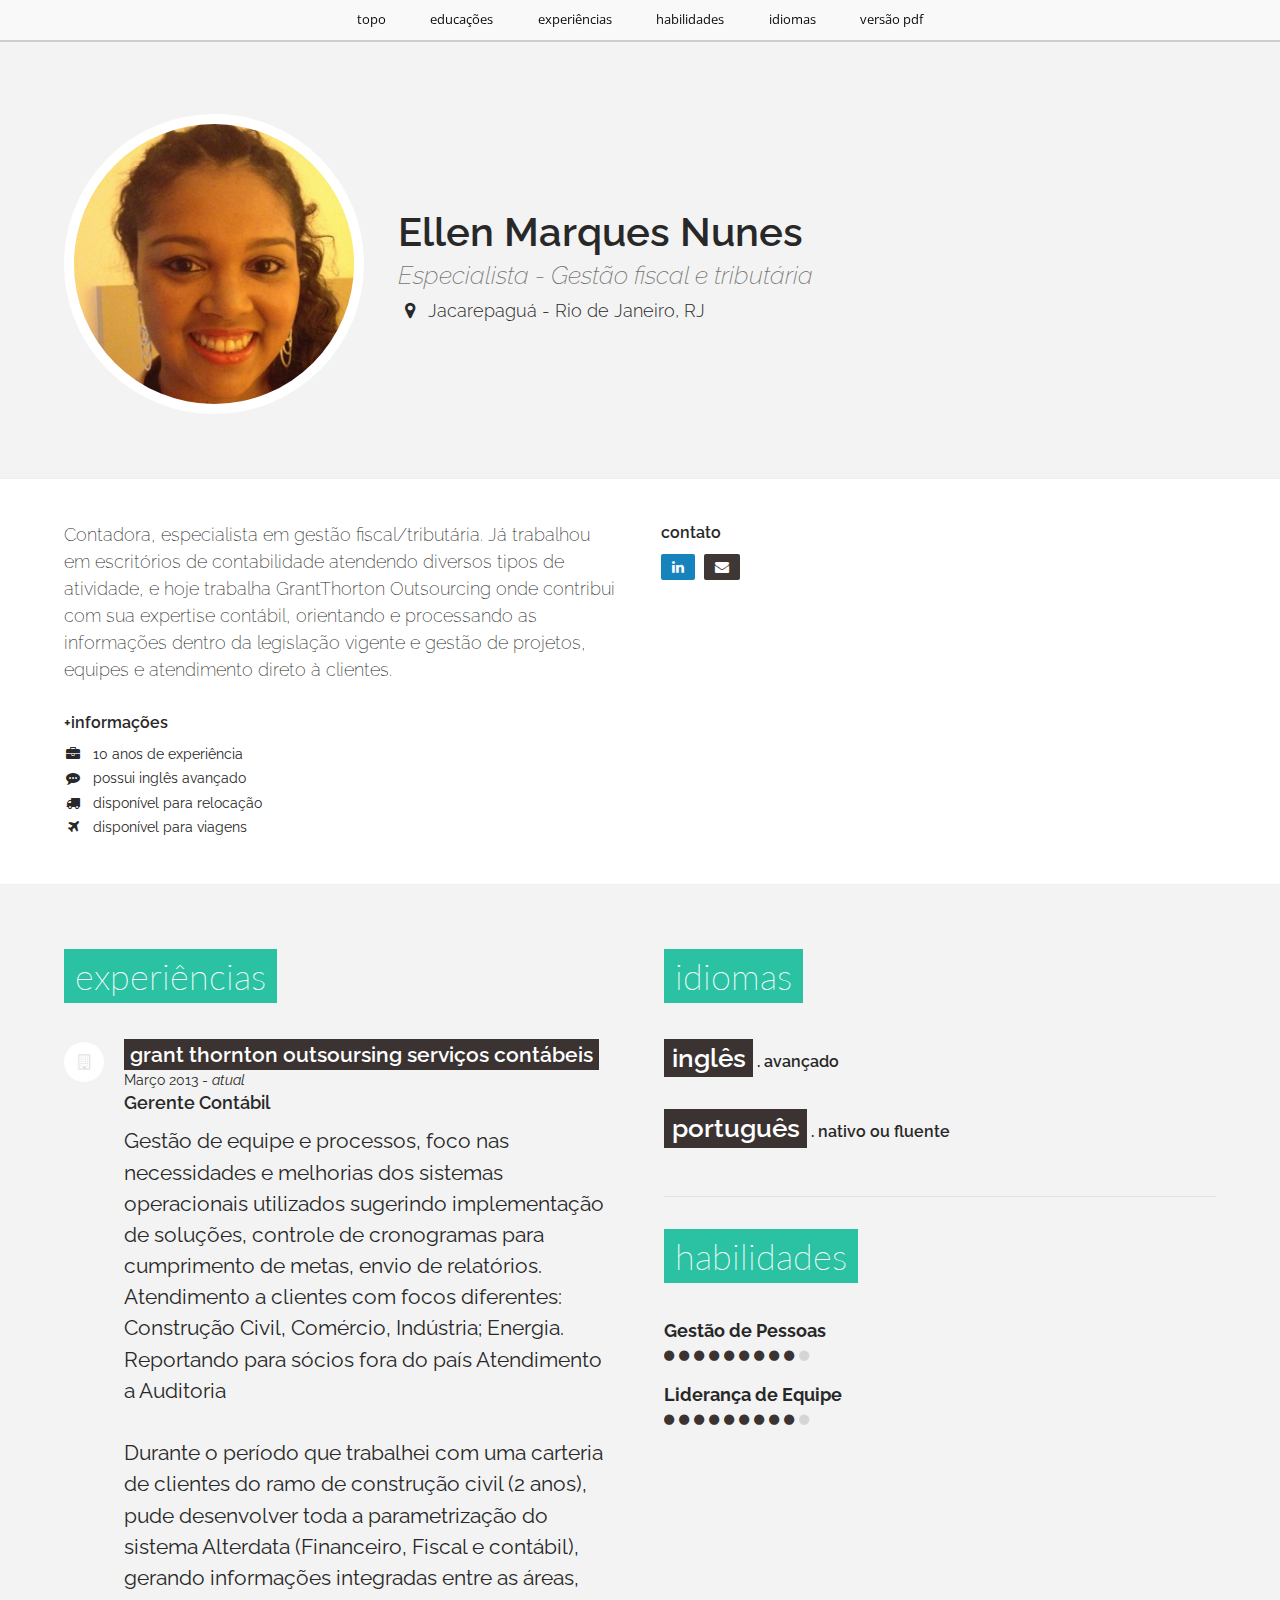
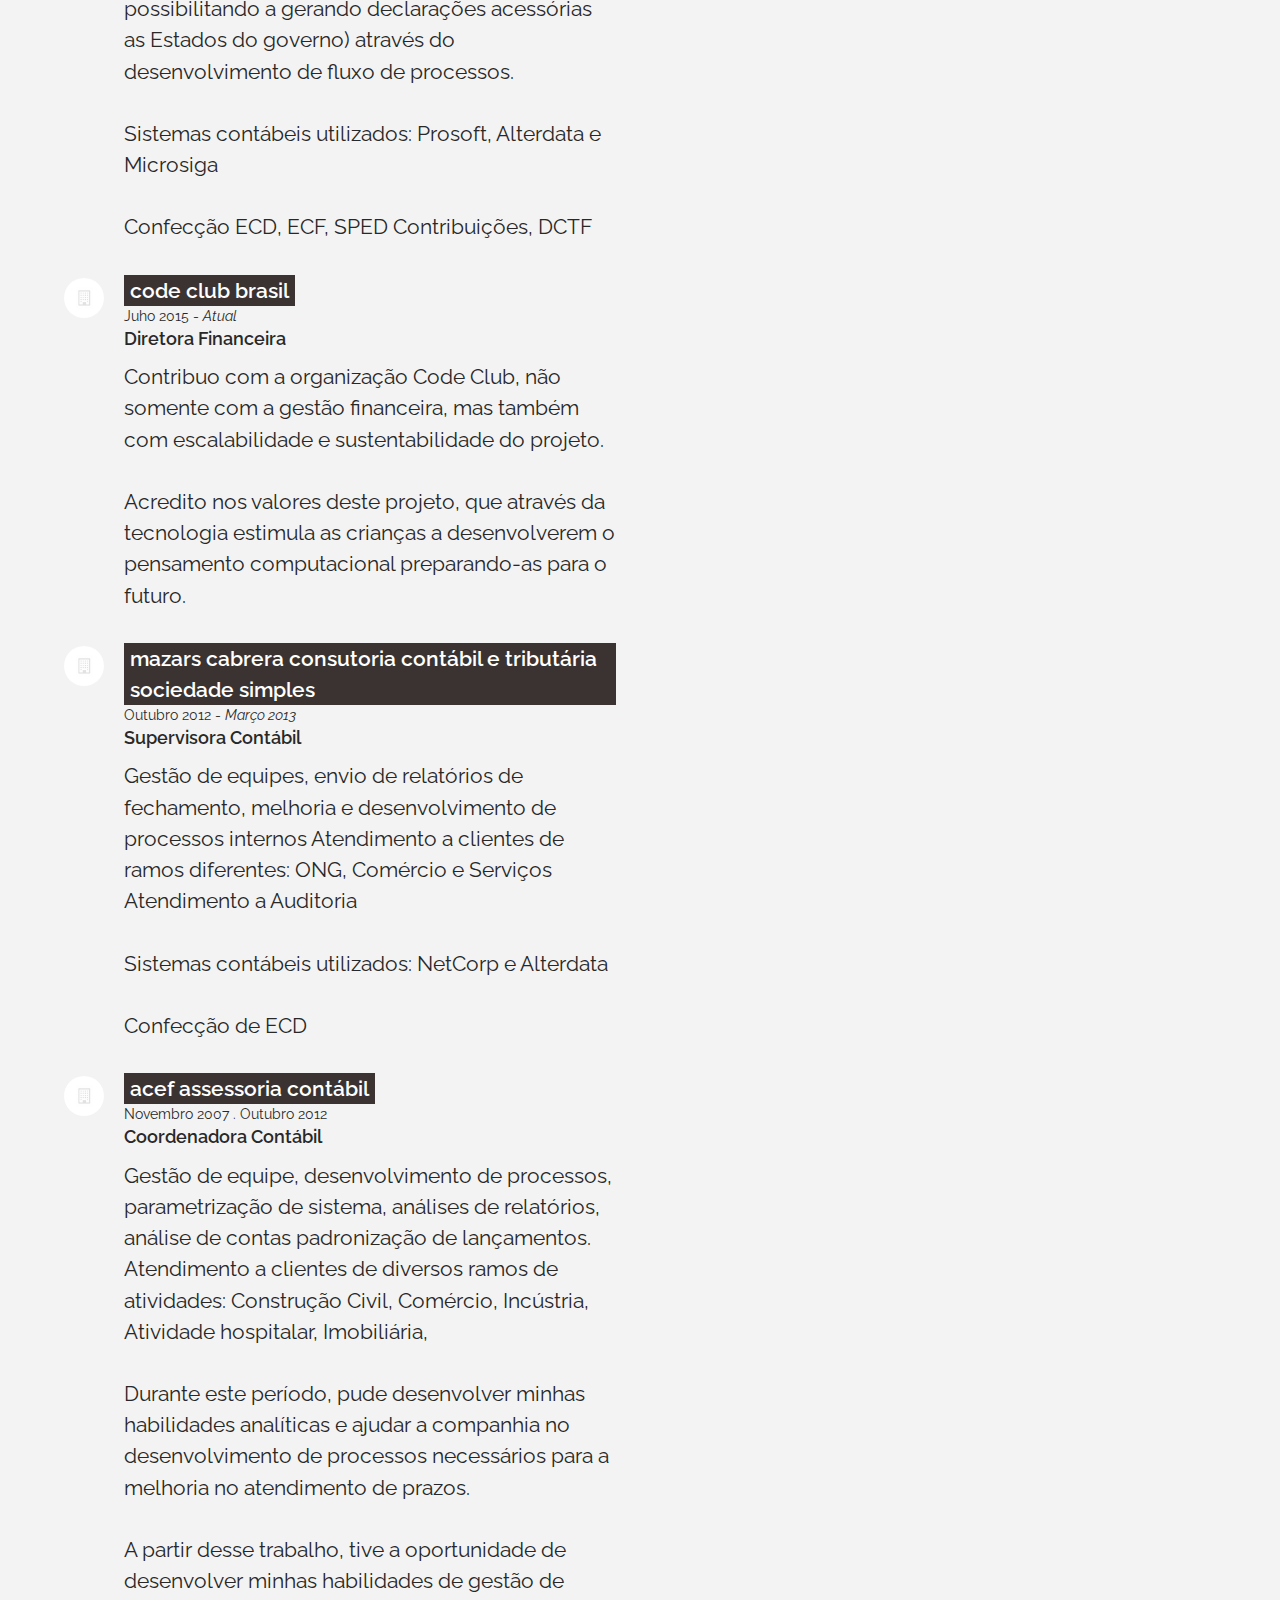
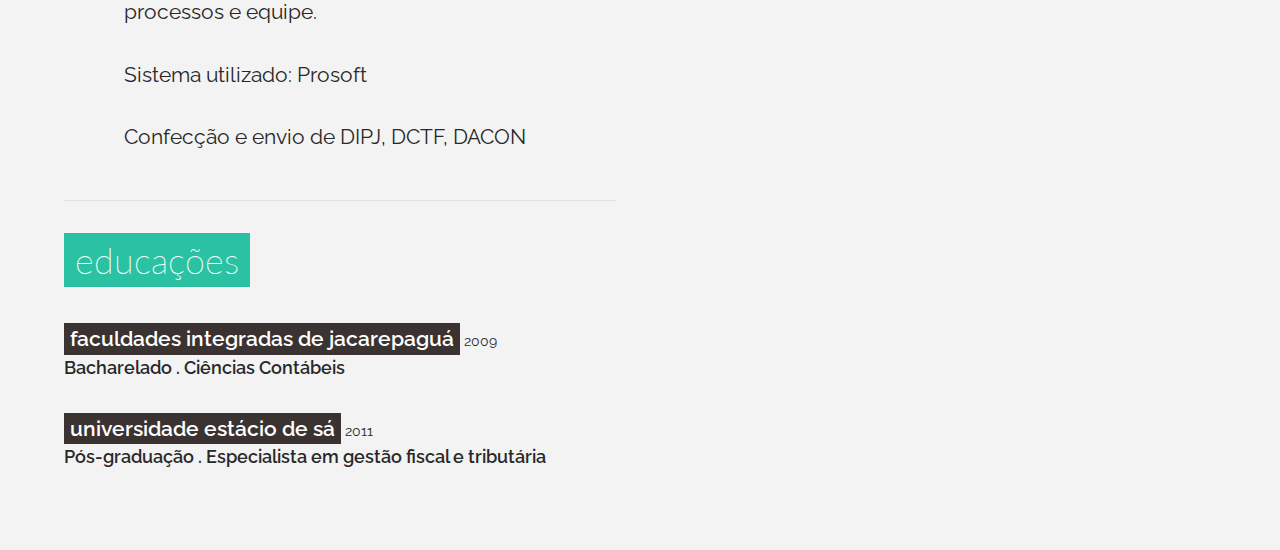
<file: index.html>
<!DOCTYPE html>
<!-- saved from url=(0036)http://trampos.co/felipefernandesweb -->
<html><head><meta http-equiv="Content-Type" content="text/html; charset=UTF-8">
	<meta name="viewport" content="width=device-width, initial-scale=1.0, minimum-scale=1.0, maximum-scale=1.0, user-scalable=no">
	<title>Ellen Marques Nunes</title>
	<link href='https://fonts.googleapis.com/css?family=Raleway|Lato|Raleway+Dots|Open+Sans' rel='stylesheet' type='text/css'>
	<link href="./index_files/font-awesome.min.css" rel="stylesheet" media="all">
	<link href="./index_files/css" rel="stylesheet" type="text/css" media="all">
	<link href="./index_files/estilo.css" media="all" rel="stylesheet">
	<style>
		.title {background-color: #2ac2a3;}
		.title {border-color: #2ac2a3;}
		.primary-color {color: #2ac2a3;}
		.title {color:#FFFFFF;}
		.subtitle {background-color:#3a3332;}
		.secondary-color {color:#3a3332;}
		.subtitle {color:#FFFFFF;}
		body {font-family:'Raleway'; font-size: 16px;}
		.title {font-family:'Lato';}
	</style>
</head>
<body>
	<div id="page">
		<a id="top"></a>
		<div id="mobile-nav">
			<div id="mobile-button" class="mobile-button">
				<div class="bars">
					<span class="bar"></span>
					<span class="bar"></span>
					<span class="bar"></span>
				</div>
			</div>
		</div>
		<nav id="index-nav">
			<ul>
				<li><a href="#top">topo</a></li>
				<li><a href="#educations"><i class="fa fa-book"></i> educações
					<span class="size">2</span></a>
				</li>
				<li><a href="#experiences"><i class="fa fa-suitcase"></i> experiências
					<span class="size">12</span></a>
				</li>
				<li><a href="#skills"><i class="fa fa-gear"></i> habilidades
					<span class="size">20</span></a>
				</li>
				<li><a href="#languages"><i class="fa fa-globe"></i> idiomas
					<span class="size">3</span></a>
				</li>
				<li><a href="ellen-curriculo.pdf" target="_blank">
					<i class="fa fa-link"></i> versão pdf
					<span class="size">3</span></a>
				</li>
			</ul>
		</nav>
		<link rel="stylesheet" href="https://maxcdn.bootstrapcdn.com/font-awesome/4.5.0/css/font-awesome.min.css">
		<link href="./index_files/topbar-afbad8b61f7d88797585ab41f31a71b4.css" media="all" rel="stylesheet">
		<script src="./index_files/topbar-4715f048f53b60dc08e5401110aee7cc.js"></script>
		<div id="content">
			<section class="hero">
				<div class="wrapper">
					<img alt="Picture?1407279193" class="image" src="./index_files/pp.jpeg">
					<div class="intro">
						<h1>Ellen Marques Nunes</h1>
						<h2>Especialista - Gestão fiscal e tributária</h2>
						<p><i class="fa fa-fw fa-map-marker"></i> Jacarepaguá - Rio de Janeiro, RJ</p><p>
					</p></div>
				</div>
			</section>
			<section class="about">
				<div class="wrapper two-columns">
					<div class="item">
						<p class="bio">Contadora, especialista em gestão fiscal/tributária.
							Já trabalhou em escritórios de contabilidade atendendo diversos tipos de
							atividade, e hoje trabalha GrantThorton Outsourcing onde contribui
							com sua expertise contábil, orientando e processando as informações
							dentro da legislação vigente e gestão de projetos, equipes e atendimento
							direto à clientes.<br>
						</p>
					</div>
					<div class="item">
						<h3>+informações</h3>
						<ul>
							<li class="info">
								<i class="fa fa-fw fa-briefcase"></i> 10 anos de experiência
							</li>
							<li class="info">
								<i class="fa fa-fw fa-commenting"></i> possui inglês avançado
							</li>
							<li class="info">
								<i class="fa fa-fw fa-truck"></i> disponível para relocação
							</li>
							<li class="info">
								<i class="fa fa-fw fa-plane"></i> disponível para viagens
							</li>
						</ul>
					</div>
					<div class="item share">
						<h3>Contato</h3>
						<ul>
							<li class="linkedin"><a href="https://br.linkedin.com/in/ellen-marques-59765246" target="_blank"><i class="fa fa-linkedin"></i></a></li>
							<li class="mail"><a href="mailto:cntellenmarques@gmail.com"><i class="fa fa-envelope"></i></a></li>
						</ul>
					</div>
				</div>
			</section>
			<section class="curriculum">
				<div class="container">
					<div class="wrapper two-columns">
						<div class="item experiences">
							<a id="experiences"></a>
							<h3 class="title">Experiências</h3>
							<ul>
								<li class="experience">
									<img alt="Missing company logo" class="image" src="./index_files/missing-company-logo-1b8a45747750e6d3a2ede0284f7c9f53.png">
									<div class="content">
										<h4 class="subtitle">Grant Thornton Outsoursing Serviços Contábeis</h4>
										<p class="date">Março 2013  - <em>atual</em></p>
										<p class="position">Gerente Contábil</p>
										<p class="description">
											Gestão de equipe e processos, foco nas necessidades e melhorias dos sistemas operacionais utilizados sugerindo implementação de soluções, controle de cronogramas para cumprimento de metas, envio de relatórios.
											Atendimento a clientes com focos diferentes: Construção Civil, Comércio, Indústria; Energia. Reportando para sócios fora do país
											Atendimento a Auditoria<br><br>
											Durante o período que trabalhei com uma carteria de clientes do ramo de construção civil (2 anos), pude desenvolver toda a parametrização
											do sistema Alterdata (Financeiro, Fiscal e contábil), gerando informações integradas entre as áreas, possibilitando a gerando declarações acessórias as Estados do governo) através do desenvolvimento de fluxo de processos.<br><br>
											Sistemas contábeis utilizados: Prosoft, Alterdata e Microsiga<br><br>
											Confecção ECD, ECF, SPED Contribuições, DCTF
										</p>
									</div>
								</li>
								<li class="experience">
									<img alt="Missing company logo" class="image" src="./index_files/missing-company-logo-1b8a45747750e6d3a2ede0284f7c9f53.png">
									<div class="content">
										<h4 class="subtitle">Code Club Brasil</h4>
										<p class="date">Juho 2015  - <em>Atual</em></p>
										<p class="position">Diretora Financeira</p>
										<p class="description">
											Contribuo com a organização Code Club, não somente com a gestão financeira, mas também com escalabilidade e sustentabilidade do projeto.<br><br>Acredito nos valores deste projeto, que através da tecnologia estimula as crianças a desenvolverem o pensamento computacional preparando-as para o futuro.
										</p>
									</div>
								</li>
								<li class="experience">
									<img alt="Missing company logo" class="image" src="./index_files/missing-company-logo-1b8a45747750e6d3a2ede0284f7c9f53.png">
									<div class="content">
										<h4 class="subtitle">Mazars Cabrera Consutoria Contábil e Tributária Sociedade Simples</h4>
										<p class="date">Outubro 2012  - <em>Março 2013</em></p>
										<p class="position">Supervisora Contábil</p>
										<p class="description">
											Gestão de equipes, envio de relatórios de fechamento, melhoria e desenvolvimento de processos internos
											Atendimento a clientes de ramos diferentes: ONG, Comércio e Serviços
											Atendimento a Auditoria<br><br>
											Sistemas contábeis utilizados: NetCorp e Alterdata<br><br>
											Confecção de ECD
										</p>
									</div>
								</li>
								<li class="experience">
									<img alt="Missing company logo" class="image" src="./index_files/missing-company-logo-1b8a45747750e6d3a2ede0284f7c9f53.png">
									<div class="content">
										<h4 class="subtitle">Acef Assessoria Contábil</h4>
										<p class="date">Novembro 2007 . Outubro 2012</p>
										<p class="position">Coordenadora Contábil</p>
										<p class="description">
											Gestão de equipe, desenvolvimento de processos, parametrização de sistema, análises de relatórios, análise de contas
											padronização de lançamentos.
											Atendimento a clientes de diversos ramos de atividades: Construção Civil, Comércio, Incústria, Atividade hospitalar, Imobiliária,<br><br>
											Durante este período, pude desenvolver minhas habilidades analíticas e ajudar a companhia no desenvolvimento de processos
											necessários para a melhoria no atendimento de prazos. <br><br>
											A partir desse trabalho, tive a oportunidade de desenvolver minhas habilidades de gestão de processos e equipe.<br><br>
											Sistema utilizado: Prosoft<br><br>
											Confecção e envio de DIPJ, DCTF, DACON
										</p>
									</div>
								</li>
							</ul>
						</div>
						<div class="item educations">
							<a id="educations"></a>
							<h3 class="title">Educações</h3>
							<ul>
								<li class="education">
									<h4 class="subtitle">Faculdades Integradas de Jacarepaguá</h4>
									<p class="date">2009 </p>
									<p class="course">
										Bacharelado . Ciências Contábeis
									</p>
								</li>
								<li class="education">
									<h4 class="subtitle">Universidade Estácio de Sá</h4>
									<p class="date">2011 </p>
									<p class="course">
										Pós-graduação . Especialista em gestão fiscal e tributária
									</p>
								</li>
							</ul>
						</div>
						<div class="item languages">
							<a id="languages"></a>
							<h3 class="title">Idiomas</h3>
							<ul>
								<li class="language">
									<h3 class="subtitle">Inglês </h3>
									<p class="level"> . avançado</p>
								</li>
								<li class="language">
									<h3 class="subtitle">Português</h3>
									<p class="level"> . nativo ou fluente</p>
								</li>
							</ul>
						</div>
						<div class="item skills">
							<a id="skills"></a>
							<h3 class="title">Habilidades</h3>
							<ul>
								<li class="skill">
									<h4>Gestão de Pessoas</h4>
									<p class="rate">
										<i class="fa fa-circle secondary-color"></i> 	
										<i class="fa fa-circle secondary-color"></i> 	
										<i class="fa fa-circle secondary-color"></i> 	
										<i class="fa fa-circle secondary-color"></i> 	
										<i class="fa fa-circle secondary-color"></i> 	
										<i class="fa fa-circle secondary-color"></i> 	
										<i class="fa fa-circle secondary-color"></i> 	
										<i class="fa fa-circle secondary-color"></i> 	
										<i class="fa fa-circle secondary-color"></i>
										<i class="fa fa-circle opaque secondary-color"></i>
									</p>
								</li>
								<li class="skill">
									<h4>Liderança de Equipe</h4>
									<p class="rate">
										<i class="fa fa-circle secondary-color"></i> 	
										<i class="fa fa-circle secondary-color"></i> 	
										<i class="fa fa-circle secondary-color"></i> 	
										<i class="fa fa-circle secondary-color"></i> 	
										<i class="fa fa-circle secondary-color"></i> 	
										<i class="fa fa-circle secondary-color"></i> 	
										<i class="fa fa-circle secondary-color"></i> 	
										<i class="fa fa-circle secondary-color"></i> 	
										<i class="fa fa-circle secondary-color"></i>
										<i class="fa fa-circle opaque secondary-color"></i>
									</p>
								</li>
							</ul>
						</div>
					</div>
				</div>
			</section>
		</div>
		</div><!-- #page -->
	</html>
</file>
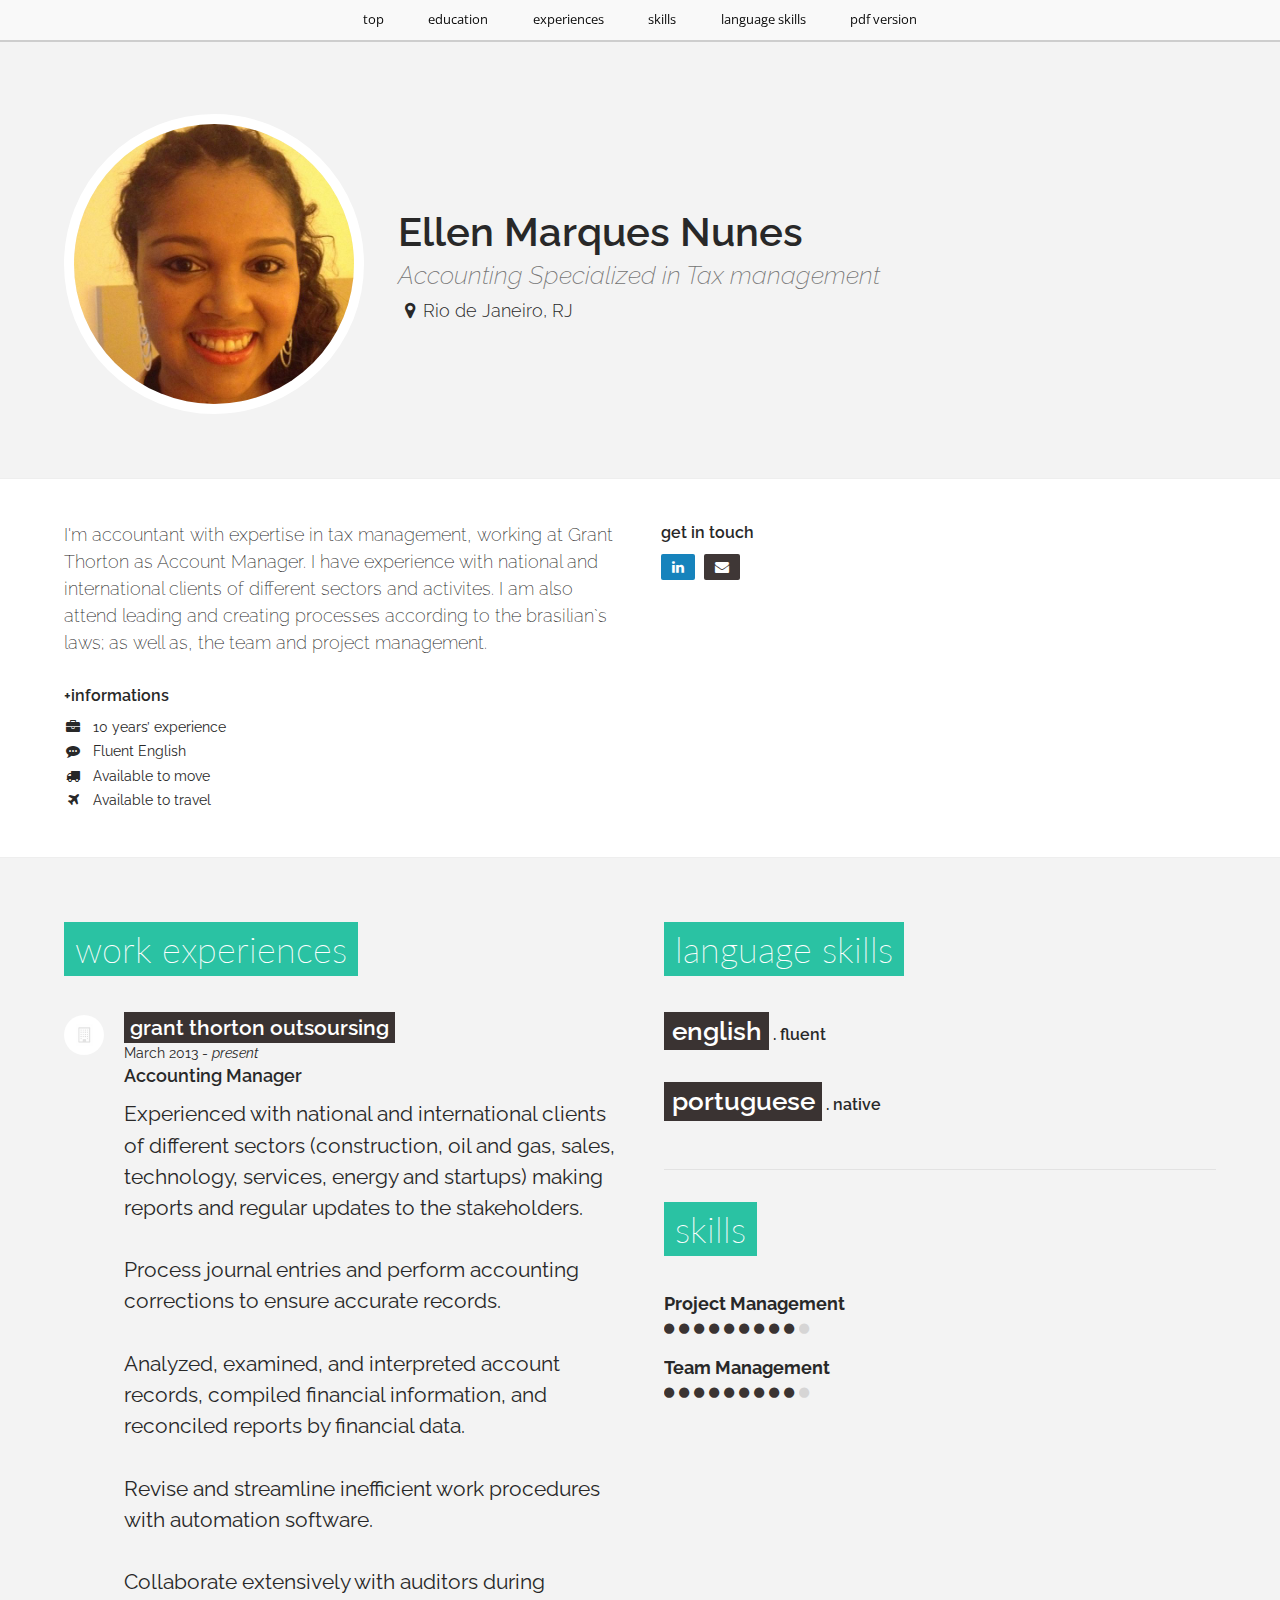
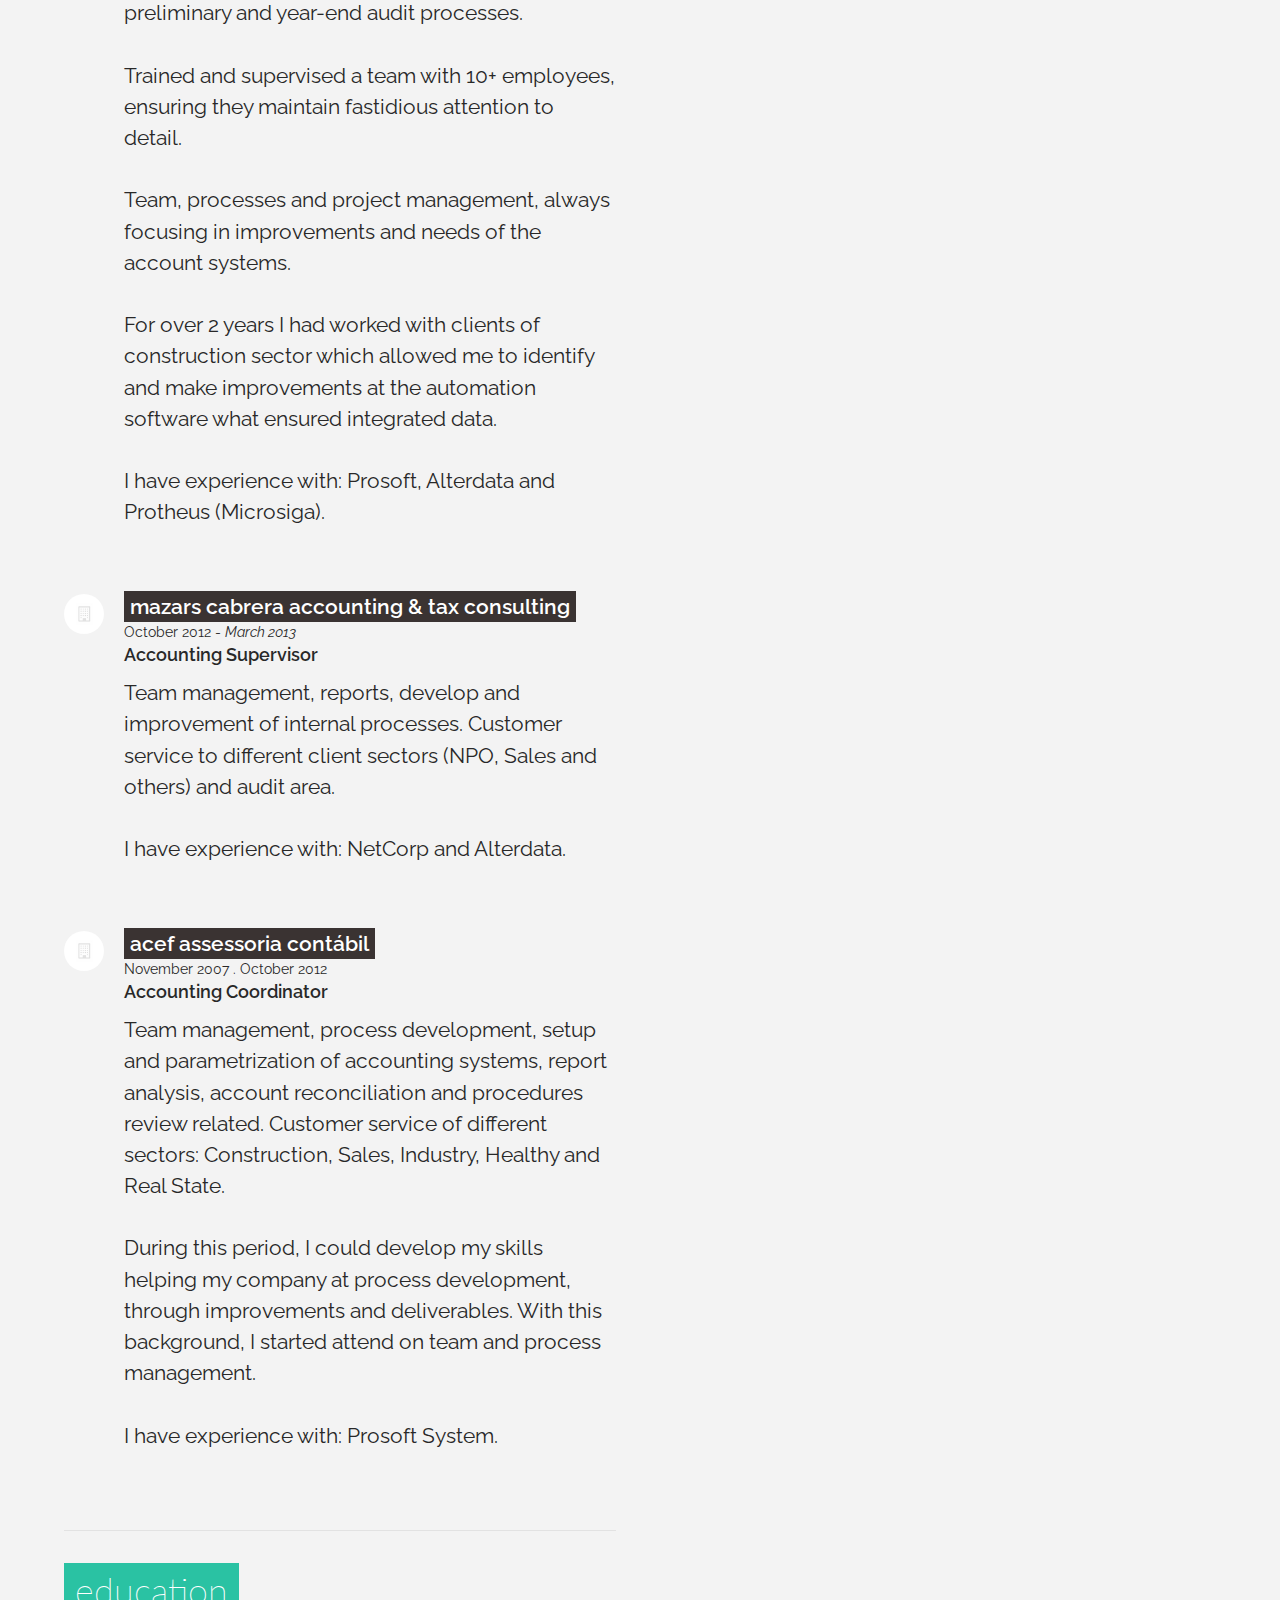
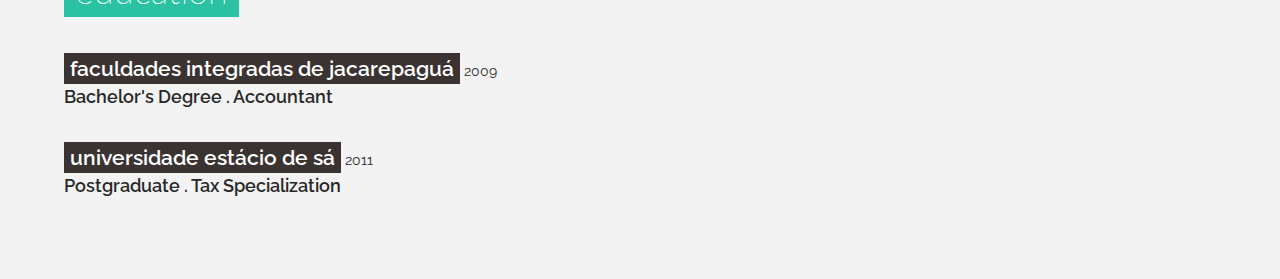
<file: en/index.html>
<!DOCTYPE html>
<!-- saved from url=(0036)http://trampos.co/felipefernandesweb -->
<html><head><meta http-equiv="Content-Type" content="text/html; charset=UTF-8">
		<meta name="viewport" content="width=device-width, initial-scale=1.0, minimum-scale=1.0, maximum-scale=1.0, user-scalable=no">
		<title>Ellen Marques Nunes</title>
		<link href='https://fonts.googleapis.com/css?family=Raleway|Lato|Raleway+Dots|Open+Sans' rel='stylesheet' type='text/css'>
		<link href="./index_files/font-awesome.min.css" rel="stylesheet" media="all">
		<link href="./index_files/css" rel="stylesheet" type="text/css" media="all">
		<link href="./index_files/estilo.css" media="all" rel="stylesheet">
		<style>
			.title {background-color: #2ac2a3;}
			.title {border-color: #2ac2a3;}
			.primary-color {color: #2ac2a3;}
			.title {color:#FFFFFF;}
			.subtitle {background-color:#3a3332;}
			.secondary-color {color:#3a3332;}
			.subtitle {color:#FFFFFF;}
			body {font-family:'Raleway'; font-size: 16px;}
			.title {font-family:'Lato';}
		</style>

	</head>

	<body>

		<div id="page">
			  <a id="top"></a>

<div id="mobile-nav">
	<div id="mobile-button" class="mobile-button">
		<div class="bars">
			<span class="bar"></span>
			<span class="bar"></span>
			<span class="bar"></span>
		</div>
	</div>
</div>

<nav id="index-nav">
  <ul>
		<li><a href="#top">top</a></li>

			<li><a href="#educations"><i class="fa fa-book"></i> education
				<span class="size">2</span></a>
			</li>

			<li><a href="#experiences"><i class="fa fa-suitcase"></i> experiences
				<span class="size">12</span></a>
			</li>

			<li><a href="#skills"><i class="fa fa-gear"></i> skills
				<span class="size">20</span></a>
			</li>

			<li><a href="#languages"><i class="fa fa-globe"></i> language skills
				<span class="size">3</span></a>
			</li>

			<li><a href="ellen-curriculo.pdf" target="_blank">
				<i class="fa fa-link"></i> pdf version
				<span class="size">3</span></a>
			</li>
  </ul>
</nav>

<link rel="stylesheet" href="https://maxcdn.bootstrapcdn.com/font-awesome/4.5.0/css/font-awesome.min.css">
<link href="./index_files/topbar-afbad8b61f7d88797585ab41f31a71b4.css" media="all" rel="stylesheet">
<script src="./index_files/topbar-4715f048f53b60dc08e5401110aee7cc.js"></script>


			<div id="content">

<section class="hero">
  <div class="wrapper">
    <img alt="Picture?1407279193" class="image" src="./index_files/pp.jpeg">

    <div class="intro">
			<h1>Ellen Marques Nunes</h1>
			<h2>Accounting Specialized in Tax management</h2>
			<p><i class="fa fa-fw fa-map-marker"></i>Rio de Janeiro, RJ</p><p>
 		</p></div>
	</div>
</section>
<section class="about">
  <div class="wrapper two-columns">
      <div class="item">
				<p class="bio">I'm accountant with expertise in tax management, working at Grant Thorton as Account Manager. I have experience with national and international clients of different sectors and activites. I am also attend leading and creating processes according to the brasilian`s laws; as well as, the team and project management.<br>
				</p>
			</div>

			<div class="item">
				<h3>+informations</h3>
        <ul>
						<li class="info">
							<i class="fa fa-fw fa-briefcase"></i> 10 years’ experience
						</li>
	      	 	<li class="info">
							<i class="fa fa-fw fa-commenting"></i> Fluent English
						</li>
	      	 	<li class="info">
							<i class="fa fa-fw fa-truck"></i> Available to move
						</li>
					 	<li class="info">
							<i class="fa fa-fw fa-plane"></i> Available to travel
						</li>
        </ul>
			</div>


    <div class="item share">
      <h3>Get in touch</h3>
      <ul>
        <li class="linkedin"><a href="http://www.linkedin.com/shareArticle?mini=true&url=http://trampos.co/felipefernandesweb&title=Felipe:%20Gest%C3%A3o%20de%20projetos&summary=Possuo%20forma%C3%A7%C3%A3o%20em%20Tecnologia%20da%20Informa%C3%A7%C3%A3o,%20certificado%20como%20Gestor%20de%20Projetos%20pela%20APM%20Group.%20Falo%20Ingl%C3%AAs%20em%20n%C3%ADvel%20avan%C3%A7ado.%20Possuo%20mais%20de%2015%20anos%20de%20experi%C3%AAncia%20no%20seguimento%20de%20Internet,%20dentre%20estes,%20mais%20de%205%20anos%20gerindo%20equipes%20de%20TI,%20atendendo%20clientes%20como:%20Globo,%20Sony%20Music,%20Paramount%20Pictures,%20Universal%20Channel,%20Jornal%20Lance!,%20L%C3%B2real,%20Garnier,%20PUC-RJ,%20SESC%20Rio,%20RJZ/Cyrella.&source=http://trampos.co/felipefernandesweb" target="_blank"><i class="fa fa-linkedin"></i></a></li>
        <li class="mail"><a href="mailto:cntellenmarques@gmail.com"><i class="fa fa-envelope"></i></a></li>
      </ul>
    </div>

 </div>
</section>
<section class="curriculum">
  <div class="container">
	<div class="wrapper two-columns">
      <div class="item experiences">
				<a id="experiences"></a>
        <h3 class="title">Work Experiences</h3>
        <ul>
            <li class="experience">
             <img alt="Missing company logo" class="image" src="./index_files/missing-company-logo-1b8a45747750e6d3a2ede0284f7c9f53.png">
              <div class="content">
					<h4 class="subtitle">Grant Thorton Outsoursing</h4>
	              		<p class="date">March 2013  - <em><i>present</i></em></p>
				        <p class="position">Accounting Manager</p>
						<p class="description">							
							Experienced with national and international clients of different sectors (construction, oil and gas, sales, technology, services, energy and startups) making reports and regular updates to the stakeholders. <br><br>
							Process journal entries and perform accounting corrections to ensure accurate records.<br><br>
							Analyzed, examined, and interpreted account records, compiled financial information, and reconciled reports by financial data.<br><br>
							Revise and streamline inefficient work procedures with automation software.<br><br>
							Collaborate extensively with auditors during preliminary and year-end audit processes.<br><br>
							Trained and supervised a team with 10+ employees, ensuring they maintain fastidious attention to detail.<br><br>
							Team, processes and project management, always focusing in improvements and needs of the account systems. <br><br>
							For over 2 years I had worked with clients of construction sector which allowed me to identify and make improvements at the automation software what ensured integrated data.<br><br>
							I have experience with: Prosoft, Alterdata and Protheus (Microsiga).<br><br>
						</p>
				</div>
            </li>
            <li class="experience">
             <img alt="Missing company logo" class="image" src="./index_files/missing-company-logo-1b8a45747750e6d3a2ede0284f7c9f53.png">
              <div class="content">
					<h4 class="subtitle">Mazars Cabrera Accounting &amp; Tax Consulting</h4>
	              		<p class="date">October 2012  - <em>March 2013</em></p>
				        <p class="position">Accounting Supervisor</p>
						<p class="description">
							Team management, reports, develop and improvement of internal processes. Customer service to different client sectors (NPO, Sales and others) and audit area.<br><br>
							I have experience with: NetCorp and Alterdata.<br><br>
						</p>
				</div>
            </li>
            <li class="experience">
             <img alt="Missing company logo" class="image" src="./index_files/missing-company-logo-1b8a45747750e6d3a2ede0284f7c9f53.png">
              <div class="content">
					<h4 class="subtitle">Acef Assessoria Contábil</h4>
      					<p class="date">November 2007 . October 2012</p>
	         			<p class="position">Accounting Coordinator</p>
						<p class="description">
							Team management, process development, setup and parametrization of accounting systems, report analysis, account reconciliation and procedures review related. Customer service of different sectors: Construction, Sales, Industry, Healthy and Real State.<br><br>
							During this period, I could develop my skills helping my company at process development, through improvements and deliverables. With this background, I started attend on team and process management.<br><br>
							I have experience with: Prosoft System.<br><br>
						</p>
				</div>
            </li>
        </ul>
      </div>

      <div class="item educations">
		<a id="educations"></a>
        <h3 class="title">Education</h3>
        <ul>
            <li class="education">
            	<h4 class="subtitle">Faculdades Integradas de Jacarepaguá</h4>
				<p class="date">2009 </p>
            	<p class="course">Bachelor's Degree . Accountant</p>
            </li>
            <li class="education">
              	<h4 class="subtitle">Universidade Estácio de Sá</h4>
              	<p class="date">2011 </p>
            	<p class="course">Postgraduate . Tax Specialization</p>
            </li>
        </ul>
      </div>

      <div class="item languages">
		<a id="languages"></a>
        <h3 class="title">Language Skills</h3>
        <ul>
            <li class="language">
              <h3 class="subtitle">English </h3>
              <p class="level"> . fluent</p>
            </li>
            <li class="language">
              <h3 class="subtitle">Portuguese</h3>
              <p class="level"> . native</p>
            </li>
        </ul>
      </div>

	  <div class="item skills">
		<a id="skills"></a>
          	<h3 class="title">Skills</h3>
          	<ul>
              <li class="skill">
				<h4>Project Management</h4>
				<p class="rate">
					<i class="fa fa-circle secondary-color"></i> 	
					<i class="fa fa-circle secondary-color"></i> 	
					<i class="fa fa-circle secondary-color"></i> 	
					<i class="fa fa-circle secondary-color"></i> 	
					<i class="fa fa-circle secondary-color"></i> 	
					<i class="fa fa-circle secondary-color"></i> 	
					<i class="fa fa-circle secondary-color"></i> 	
					<i class="fa fa-circle secondary-color"></i> 	
					<i class="fa fa-circle secondary-color"></i>
					<i class="fa fa-circle opaque secondary-color"></i>
				</p>
			  </li>
              <li class="skill">
				<h4>Team Management</h4>
				<p class="rate">
					<i class="fa fa-circle secondary-color"></i> 	
					<i class="fa fa-circle secondary-color"></i> 	
					<i class="fa fa-circle secondary-color"></i> 	
					<i class="fa fa-circle secondary-color"></i> 	
					<i class="fa fa-circle secondary-color"></i> 	
					<i class="fa fa-circle secondary-color"></i> 	
					<i class="fa fa-circle secondary-color"></i> 	
					<i class="fa fa-circle secondary-color"></i> 	
					<i class="fa fa-circle secondary-color"></i>
					<i class="fa fa-circle opaque secondary-color"></i>
				</p>
			  </li>
          </ul>
		</div>
	  </div>
	</div>
</section>
</div>
</div><!-- #page -->

</html>
</file>
<file: index_files/estilo.css>
article,aside,details,figcaption,figure,footer,header,hgroup,nav,section,summary{display:block}audio,canvas,video{display:inline-block;*display:inline;*zoom:1}audio:not([controls]){display:none;height:0}[hidden]{display:none}html{font-size:100%;overflow-y:scroll;-webkit-text-size-adjust:100%;-ms-text-size-adjust:100%;line-height:1.5;-webkit-font-smoothing:antialiased}body{margin:0}a:focus{outline:thin dotted}a:hover,a:active{outline:0}h1,h2,h3,h4,h5,h6{margin:0;padding:0}abbr[title]{border-bottom:1px dotted}b,strong{font-weight:bold}blockquote{font-family:Georgia,"Times New Roman",Times,serif}dfn{font-style:italic}mark{background:#ff0;color:#000}p,pre{margin:0}pre,code,kbd,samp{font-family:monospace,serif;_font-family:'courier new',monospace;font-size:1em}pre{white-space:pre;white-space:pre-wrap;word-wrap:break-word}q{quotes:none}q:before,q:after{content:'';content:none}small{font-size:80%}sub,sup{font-size:75%;line-height:0;position:relative;vertical-align:baseline}sup{top:-.5em}sub{bottom:-.25em}dl,ol,ul{margin:0;padding:0;list-style:none;list-style-image:none}form{margin:0}fieldset{border:1px solid silver;margin:0 2px;padding:.35em .625em .75em}legend{border:0;padding:0;white-space:normal;*margin-left:-7px}select{max-width:100%}button,input,select,textarea{font-size:100%;margin:0;vertical-align:baseline;*vertical-align:middle;font-family:sans-serif}button,input{line-height:normal}button,input[type="button"],input[type="reset"],input[type="submit"]{cursor:pointer;-webkit-appearance:button;border-radius:0;*overflow:visible;outline:none}button[disabled],input[disabled]{cursor:default}input[type="checkbox"],input[type="radio"]{box-sizing:border-box;padding:0;*height:13px;*width:13px}input[type="search"]{-webkit-appearance:textfield;-moz-box-sizing:content-box;-webkit-box-sizing:content-box;box-sizing:content-box}input[type="search"]::-webkit-search-decoration,input[type="search"]::-webkit-search-cancel-button{-webkit-appearance:none}button::-moz-focus-inner,input::-moz-focus-inner{border:0;padding:0}textarea{overflow:auto;vertical-align:top}textarea,input[type="text"],input[type="email"],input[type="password"]{-webkit-appearance:none;border-radius:0;-moz-border-radius:0;-webkit-box-sizing:border-box;-moz-box-sizing:border-box;box-sizing:border-box}table{border-collapse:collapse;border-spacing:0}.wrapper{width:90%;max-width:1280px;-moz-column-gap:3em;-webkit-column-gap:3em;column-gap:3em;-moz-column-count:1;-webkit-column-count:1;column-count:1;margin:auto}.wrapper .item{display:inline-block;width:100%;margin-top:1em;margin-bottom:1em}@media screen and (min-width: 0px) and (max-width: 640px){.wrapper{-moz-column-count:1;-webkit-column-count:1;column-count:1}}@media screen and (min-width: 641px) and (max-width: 800px){.wrapper{-moz-column-count:1;-webkit-column-count:1;column-count:1}}@media screen and (min-width: 801px) and (max-width: 1280px){.wrapper.two-columns{-moz-column-count:2;-webkit-column-count:2;column-count:2}}@media screen and (min-width: 1281px){.wrapper.two-columns{-moz-column-count:2;-webkit-column-count:2;column-count:2}}@media print{.wrapper{clear:both;width:100%}.wrapper.two-columns .item{-webkit-box-sizing:border-box;-moz-box-sizing:border-box;box-sizing:border-box;-moz-background-clip:padding-box !important;-webkit-background-clip:padding-box !important;background-clip:padding-box !important;float:left;width:50%;padding:10px}.wrapper.two-columns .item:nth-child(odd){clear:both}}html{font-size:62.5%}body{background-color:#f3f3f3;font-family:"Source Sans Pro", sans-serif;font-size:1.6rem;color:#282828;margin:0}section{clear:both;page-break-inside:avoid}header,footer,main{clear:both}.hero{padding:4em 0}.hero .image,.hero .intro{display:inline-block;vertical-align:middle}.hero .image{text-align:center;max-width:300px;margin-right:30px;-webkit-border-radius:50%;-moz-border-radius:50%;border-radius:50%;border:10px solid #FFF;overflow:hidden;box-sizing:border-box}.hero .intro{max-width:900px;font-size:1.8rem;font-weight:300}.hero .intro h1{font-weight:600;margin-bottom:.2em;margin-top:.2em;line-height:1em;font-size:4rem}.hero .intro h2{font-size:2.5rem;font-weight:200;font-style:italic;line-height:1.2;margin-bottom:.3em;color:#727272}.hero .intro h3{display:inline;font-size:1.4rem;font-weight:600;text-transform:lowercase;padding:0 .5em}.hero .intro .looking-for{margin-top:2em;margin-bottom:0;font-size:1.5rem}.hero .intro i{margin-right:.1em}.about{background-color:#FFF;border-top:1px solid #eee;border-bottom:1px solid #eee;font-size:1.4rem;padding:2em 0}.about .bio{font-size:1.8rem;font-weight:200}.about h3{display:inline-block;font-weight:600;padding:0;text-transform:lowercase;margin-bottom:0.5em}.about .info{margin-bottom:0.25em;display:block}.about .info .fa{margin-right:0.5em}.curriculum{padding:2em 0}.curriculum .container{overflow:hidden}.curriculum .wrapper{margin-top:-1px;overflow:hidden}.curriculum h3.title{display:inline-block;font-size:3.6rem;font-weight:200;padding:0 .3em;text-transform:lowercase;margin-bottom:1em}.curriculum .subtitle{display:inline-block;font-weight:600;font-size:1.3em;padding:0 .3em;text-transform:lowercase}.curriculum .item{border-top:1px solid #e2e2e2;padding-top:2em;margin-top:0}.experiences .experience{margin-bottom:2em;display:block;overflow:hidden}.experiences .image{float:left;clear:left;width:40px;height:40px;overflow:hidden;margin-top:3px;margin-right:10px;-webkit-border-radius:999em;-moz-border-radius:999em;border-radius:999em}.experiences .image img{width:100%;height:auto}.experiences .content{margin-left:60px}.experiences .content .date{font-size:1.4rem}.experiences .content .position{font-size:1.8rem;font-weight:600;line-height:2.4rem}.experiences .content .description{font-size:1.3em;margin-top:0.5em}.skills .skill{margin-bottom:1em;display:block;overflow:hidden;font-size:1.8rem;line-height:2.3rem}.skills .skill .fa{font-size:1.2rem}.skills .skill .fa.opaque{opacity:.15}.educations .education{margin-bottom:2em;display:block;overflow:hidden}.educations .date{font-size:1.4rem;display:inline-block}.educations .course{font-size:1.8rem;font-weight:600;line-height:2.6rem}.educations .description{font-size:1.3rem;margin-top:0.5em}.languages .language{margin-bottom:2em;display:block;overflow:hidden}.languages .subtitle{font-size:1.6em}.languages .language{margin-bottom:2em;display:block;overflow:hidden}.languages .level{font-size:1.6rem;display:inline-block;font-weight:600}.languages .certificate{font-size:1.3rem;margin-top:0.5em}.awards .award{margin-bottom:2em;display:block;overflow:hidden}.awards .date{font-size:1.4rem;display:inline-block;font-weight:600}.awards .description{font-size:1.3rem;margin-top:0.5em}.links .link{margin-bottom:2em;display:block;overflow:hidden}.links a{text-decoration:none}.links .name{font-size:1.8rem;font-weight:600;line-height:2.6rem}.links .description{font-size:1.3rem;margin-top:0.5em}.share .fa,.share li,.share a{text-align:center;margin:0}.share a{display:block;float:left;-webkit-border-radius:2px;-moz-border-radius:2px;border-radius:2px;background:#3f3736;color:#FFF;text-decoration:none;padding:.2em .8em;margin-right:.6em;font-weight:600;font-size:1.2rem}.share a i{margin-right:.5em}@media all and (min-width: 641px){.share a{font-size:1.4rem}}.share .facebook a{background-color:#3b579d}.share .twitter a{background-color:#00aced}.share .linkedin a{background-color:#1683bc}@media print{body{background-color:transparent}.title{display:block}section{padding:30px 0 !important}section .wrapper{padding:0;margin:0 !important}section .wrapper .item{padding:30px 0;margin:0 !important;border:0 !important}.about{border-bottom:0}.share{display:none !important}}
</file>
<file: index_files/topbar-afbad8b61f7d88797585ab41f31a71b4.css>
#index-nav *,#mobile-nav *{-webkit-box-sizing:border-box;-moz-box-sizing:border-box;box-sizing:border-box}#page{position:relative;max-width:100%;overflow:hidden}#content{position:relative;margin-top:50px;width:100%;max-width:100%}#index-nav,#mobile-nav{position:fixed;z-index:2;top:0;left:0;width:100%;height:2.5em;background-color:#f9f9f9;color:#888;opacity:0.97;-webkit-box-shadow:0px 2px 0px 0px rgba(0,0,0,0.16);-moz-box-shadow:0px 2px 0px 0px rgba(0,0,0,0.16);box-shadow:0px 2px 0px 0px rgba(0,0,0,0.16)}#index-nav ul,#index-nav li,#index-nav a,#mobile-nav ul,#mobile-nav li,#mobile-nav a{color:#000;font-size:13px;text-decoration:none;font-weight:400;font-family:'Open Sans'}#index-nav ul,#index-nav li{margin:0;padding:0;list-style-type:none}#index-nav ul{margin:0;text-align:center;white-space:nowrap}#index-nav ul li{display:inline-block}#index-nav ul li a{display:block;padding:.8em 1.6em;-webkit-text-shadow:1px 1px 1px #fefefe;-moz-text-shadow:1px 1px 1px #fefefe;text-shadow:1px 1px 1px #fefefe}#index-nav ul li a:active{background-color:#000;color:#fff;-webkit-text-shadow:none;-moz-text-shadow:none;text-shadow:none}#index-nav ul li a .fa{display:none}#index-nav ul li a .size{display:none}#mobile-nav{display:none}#mobile-nav #mobile-button{display:inline-block;cursor:pointer}#mobile-nav #mobile-button .bars{margin-left:5px;display:inline-block;padding:11px 5px;vertical-align:middle}#mobile-nav #mobile-button .bars .bar{display:block;width:25px;height:4px;border-radius:2px;margin-bottom:3px;background-color:#000}.nav-overflow.opened{overflow:hidden}.nav-overflow #index-nav{width:300px;left:-300px;top:0px;min-height:100%;z-index:1;opacity:1;background-color:#222;color:#fff}.nav-overflow #index-nav ul{padding:1em 0;padding-top:10px}.nav-overflow #index-nav ul li{display:block;text-align:left}.nav-overflow #index-nav ul li a{position:relative;display:block;color:#eee;font-weight:200;padding:1.2em 2em;font-size:13px;border-bottom:1px solid #1e1e1e;-webkit-text-shadow:1px 1px 1px #000;-moz-text-shadow:1px 1px 1px #000;text-shadow:-1px 1px 1px #000}.nav-overflow #index-nav ul li a .fa{display:inline-block;font-size:1.6em;vertical-align:middle;margin-right:15px}.nav-overflow #index-nav ul li a .size{display:block;position:absolute;right:20px;top:10px;line-height:30px;height:30px;width:30px;background-color:#282828;color:#eee;font-size:11px;text-align:center;border-radius:2px;-webkit-box-shadow:inset -1px -1px 1px 0px #333;-moz-box-shadow:inset -1px -1px 1px 0px #333;box-shadow:inset -1px -1px 1px 0px #333}.nav-overflow #index-nav ul li a:active{background-color:#eee;color:#111;-webkit-text-shadow:none;-moz-text-shadow:none;text-shadow:none}.nav-overflow #index-nav ul li a:active .size{background-color:#fff;color:#111;-webkit-box-shadow:inset -1px -1px 1px 0px #e3e3e3;-moz-box-shadow:inset -1px -1px 1px 0px #e3e3e3;box-shadow:inset -1px -1px 1px 0px #e3e3e3}.nav-overflow #mobile-nav{display:block}@media print{#index-nav,#mobile-nav{display:none !important}#content{margin-top:0 !important}}
</file>
<file: en/index_files/estilo.css>
article,aside,details,figcaption,figure,footer,header,hgroup,nav,section,summary{display:block}audio,canvas,video{display:inline-block;*display:inline;*zoom:1}audio:not([controls]){display:none;height:0}[hidden]{display:none}html{font-size:100%;overflow-y:scroll;-webkit-text-size-adjust:100%;-ms-text-size-adjust:100%;line-height:1.5;-webkit-font-smoothing:antialiased}body{margin:0}a:focus{outline:thin dotted}a:hover,a:active{outline:0}h1,h2,h3,h4,h5,h6{margin:0;padding:0}abbr[title]{border-bottom:1px dotted}b,strong{font-weight:bold}blockquote{font-family:Georgia,"Times New Roman",Times,serif}dfn{font-style:italic}mark{background:#ff0;color:#000}p,pre{margin:0}pre,code,kbd,samp{font-family:monospace,serif;_font-family:'courier new',monospace;font-size:1em}pre{white-space:pre;white-space:pre-wrap;word-wrap:break-word}q{quotes:none}q:before,q:after{content:'';content:none}small{font-size:80%}sub,sup{font-size:75%;line-height:0;position:relative;vertical-align:baseline}sup{top:-.5em}sub{bottom:-.25em}dl,ol,ul{margin:0;padding:0;list-style:none;list-style-image:none}form{margin:0}fieldset{border:1px solid silver;margin:0 2px;padding:.35em .625em .75em}legend{border:0;padding:0;white-space:normal;*margin-left:-7px}select{max-width:100%}button,input,select,textarea{font-size:100%;margin:0;vertical-align:baseline;*vertical-align:middle;font-family:sans-serif}button,input{line-height:normal}button,input[type="button"],input[type="reset"],input[type="submit"]{cursor:pointer;-webkit-appearance:button;border-radius:0;*overflow:visible;outline:none}button[disabled],input[disabled]{cursor:default}input[type="checkbox"],input[type="radio"]{box-sizing:border-box;padding:0;*height:13px;*width:13px}input[type="search"]{-webkit-appearance:textfield;-moz-box-sizing:content-box;-webkit-box-sizing:content-box;box-sizing:content-box}input[type="search"]::-webkit-search-decoration,input[type="search"]::-webkit-search-cancel-button{-webkit-appearance:none}button::-moz-focus-inner,input::-moz-focus-inner{border:0;padding:0}textarea{overflow:auto;vertical-align:top}textarea,input[type="text"],input[type="email"],input[type="password"]{-webkit-appearance:none;border-radius:0;-moz-border-radius:0;-webkit-box-sizing:border-box;-moz-box-sizing:border-box;box-sizing:border-box}table{border-collapse:collapse;border-spacing:0}.wrapper{width:90%;max-width:1280px;-moz-column-gap:3em;-webkit-column-gap:3em;column-gap:3em;-moz-column-count:1;-webkit-column-count:1;column-count:1;margin:auto}.wrapper .item{display:inline-block;width:100%;margin-top:1em;margin-bottom:1em}@media screen and (min-width: 0px) and (max-width: 640px){.wrapper{-moz-column-count:1;-webkit-column-count:1;column-count:1}}@media screen and (min-width: 641px) and (max-width: 800px){.wrapper{-moz-column-count:1;-webkit-column-count:1;column-count:1}}@media screen and (min-width: 801px) and (max-width: 1280px){.wrapper.two-columns{-moz-column-count:2;-webkit-column-count:2;column-count:2}}@media screen and (min-width: 1281px){.wrapper.two-columns{-moz-column-count:2;-webkit-column-count:2;column-count:2}}@media print{.wrapper{clear:both;width:100%}.wrapper.two-columns .item{-webkit-box-sizing:border-box;-moz-box-sizing:border-box;box-sizing:border-box;-moz-background-clip:padding-box !important;-webkit-background-clip:padding-box !important;background-clip:padding-box !important;float:left;width:50%;padding:10px}.wrapper.two-columns .item:nth-child(odd){clear:both}}html{font-size:62.5%}body{background-color:#f3f3f3;font-family:"Source Sans Pro", sans-serif;font-size:1.6rem;color:#282828;margin:0}section{clear:both;page-break-inside:avoid}header,footer,main{clear:both}.hero{padding:4em 0}.hero .image,.hero .intro{display:inline-block;vertical-align:middle}.hero .image{text-align:center;max-width:300px;margin-right:30px;-webkit-border-radius:50%;-moz-border-radius:50%;border-radius:50%;border:10px solid #FFF;overflow:hidden;box-sizing:border-box}.hero .intro{max-width:900px;font-size:1.8rem;font-weight:300}.hero .intro h1{font-weight:600;margin-bottom:.2em;margin-top:.2em;line-height:1em;font-size:4rem}.hero .intro h2{font-size:2.5rem;font-weight:200;font-style:italic;line-height:1.2;margin-bottom:.3em;color:#727272}.hero .intro h3{display:inline;font-size:1.4rem;font-weight:600;text-transform:lowercase;padding:0 .5em}.hero .intro .looking-for{margin-top:2em;margin-bottom:0;font-size:1.5rem}.hero .intro i{margin-right:.1em}.about{background-color:#FFF;border-top:1px solid #eee;border-bottom:1px solid #eee;font-size:1.4rem;padding:2em 0}.about .bio{font-size:1.8rem;font-weight:200}.about h3{display:inline-block;font-weight:600;padding:0;text-transform:lowercase;margin-bottom:0.5em}.about .info{margin-bottom:0.25em;display:block}.about .info .fa{margin-right:0.5em}.curriculum{padding:2em 0}.curriculum .container{overflow:hidden}.curriculum .wrapper{margin-top:-1px;overflow:hidden}.curriculum h3.title{display:inline-block;font-size:3.6rem;font-weight:200;padding:0 .3em;text-transform:lowercase;margin-bottom:1em}.curriculum .subtitle{display:inline-block;font-weight:600;font-size:1.3em;padding:0 .3em;text-transform:lowercase}.curriculum .item{border-top:1px solid #e2e2e2;padding-top:2em;margin-top:0}.experiences .experience{margin-bottom:2em;display:block;overflow:hidden}.experiences .image{float:left;clear:left;width:40px;height:40px;overflow:hidden;margin-top:3px;margin-right:10px;-webkit-border-radius:999em;-moz-border-radius:999em;border-radius:999em}.experiences .image img{width:100%;height:auto}.experiences .content{margin-left:60px}.experiences .content .date{font-size:1.4rem}.experiences .content .position{font-size:1.8rem;font-weight:600;line-height:2.4rem}.experiences .content .description{font-size:1.3em;margin-top:0.5em}.skills .skill{margin-bottom:1em;display:block;overflow:hidden;font-size:1.8rem;line-height:2.3rem}.skills .skill .fa{font-size:1.2rem}.skills .skill .fa.opaque{opacity:.15}.educations .education{margin-bottom:2em;display:block;overflow:hidden}.educations .date{font-size:1.4rem;display:inline-block}.educations .course{font-size:1.8rem;font-weight:600;line-height:2.6rem}.educations .description{font-size:1.3rem;margin-top:0.5em}.languages .language{margin-bottom:2em;display:block;overflow:hidden}.languages .subtitle{font-size:1.6em}.languages .language{margin-bottom:2em;display:block;overflow:hidden}.languages .level{font-size:1.6rem;display:inline-block;font-weight:600}.languages .certificate{font-size:1.3rem;margin-top:0.5em}.awards .award{margin-bottom:2em;display:block;overflow:hidden}.awards .date{font-size:1.4rem;display:inline-block;font-weight:600}.awards .description{font-size:1.3rem;margin-top:0.5em}.links .link{margin-bottom:2em;display:block;overflow:hidden}.links a{text-decoration:none}.links .name{font-size:1.8rem;font-weight:600;line-height:2.6rem}.links .description{font-size:1.3rem;margin-top:0.5em}.share .fa,.share li,.share a{text-align:center;margin:0}.share a{display:block;float:left;-webkit-border-radius:2px;-moz-border-radius:2px;border-radius:2px;background:#3f3736;color:#FFF;text-decoration:none;padding:.2em .8em;margin-right:.6em;font-weight:600;font-size:1.2rem}.share a i{margin-right:.5em}@media all and (min-width: 641px){.share a{font-size:1.4rem}}.share .facebook a{background-color:#3b579d}.share .twitter a{background-color:#00aced}.share .linkedin a{background-color:#1683bc}@media print{body{background-color:transparent}.title{display:block}section{padding:30px 0 !important}section .wrapper{padding:0;margin:0 !important}section .wrapper .item{padding:30px 0;margin:0 !important;border:0 !important}.about{border-bottom:0}.share{display:none !important}}
</file>
<file: en/index_files/topbar-afbad8b61f7d88797585ab41f31a71b4.css>
#index-nav *,#mobile-nav *{-webkit-box-sizing:border-box;-moz-box-sizing:border-box;box-sizing:border-box}#page{position:relative;max-width:100%;overflow:hidden}#content{position:relative;margin-top:50px;width:100%;max-width:100%}#index-nav,#mobile-nav{position:fixed;z-index:2;top:0;left:0;width:100%;height:2.5em;background-color:#f9f9f9;color:#888;opacity:0.97;-webkit-box-shadow:0px 2px 0px 0px rgba(0,0,0,0.16);-moz-box-shadow:0px 2px 0px 0px rgba(0,0,0,0.16);box-shadow:0px 2px 0px 0px rgba(0,0,0,0.16)}#index-nav ul,#index-nav li,#index-nav a,#mobile-nav ul,#mobile-nav li,#mobile-nav a{color:#000;font-size:13px;text-decoration:none;font-weight:400;font-family:'Open Sans'}#index-nav ul,#index-nav li{margin:0;padding:0;list-style-type:none}#index-nav ul{margin:0;text-align:center;white-space:nowrap}#index-nav ul li{display:inline-block}#index-nav ul li a{display:block;padding:.8em 1.6em;-webkit-text-shadow:1px 1px 1px #fefefe;-moz-text-shadow:1px 1px 1px #fefefe;text-shadow:1px 1px 1px #fefefe}#index-nav ul li a:active{background-color:#000;color:#fff;-webkit-text-shadow:none;-moz-text-shadow:none;text-shadow:none}#index-nav ul li a .fa{display:none}#index-nav ul li a .size{display:none}#mobile-nav{display:none}#mobile-nav #mobile-button{display:inline-block;cursor:pointer}#mobile-nav #mobile-button .bars{margin-left:5px;display:inline-block;padding:11px 5px;vertical-align:middle}#mobile-nav #mobile-button .bars .bar{display:block;width:25px;height:4px;border-radius:2px;margin-bottom:3px;background-color:#000}.nav-overflow.opened{overflow:hidden}.nav-overflow #index-nav{width:300px;left:-300px;top:0px;min-height:100%;z-index:1;opacity:1;background-color:#222;color:#fff}.nav-overflow #index-nav ul{padding:1em 0;padding-top:10px}.nav-overflow #index-nav ul li{display:block;text-align:left}.nav-overflow #index-nav ul li a{position:relative;display:block;color:#eee;font-weight:200;padding:1.2em 2em;font-size:13px;border-bottom:1px solid #1e1e1e;-webkit-text-shadow:1px 1px 1px #000;-moz-text-shadow:1px 1px 1px #000;text-shadow:-1px 1px 1px #000}.nav-overflow #index-nav ul li a .fa{display:inline-block;font-size:1.6em;vertical-align:middle;margin-right:15px}.nav-overflow #index-nav ul li a .size{display:block;position:absolute;right:20px;top:10px;line-height:30px;height:30px;width:30px;background-color:#282828;color:#eee;font-size:11px;text-align:center;border-radius:2px;-webkit-box-shadow:inset -1px -1px 1px 0px #333;-moz-box-shadow:inset -1px -1px 1px 0px #333;box-shadow:inset -1px -1px 1px 0px #333}.nav-overflow #index-nav ul li a:active{background-color:#eee;color:#111;-webkit-text-shadow:none;-moz-text-shadow:none;text-shadow:none}.nav-overflow #index-nav ul li a:active .size{background-color:#fff;color:#111;-webkit-box-shadow:inset -1px -1px 1px 0px #e3e3e3;-moz-box-shadow:inset -1px -1px 1px 0px #e3e3e3;box-shadow:inset -1px -1px 1px 0px #e3e3e3}.nav-overflow #mobile-nav{display:block}@media print{#index-nav,#mobile-nav{display:none !important}#content{margin-top:0 !important}}
</file>
